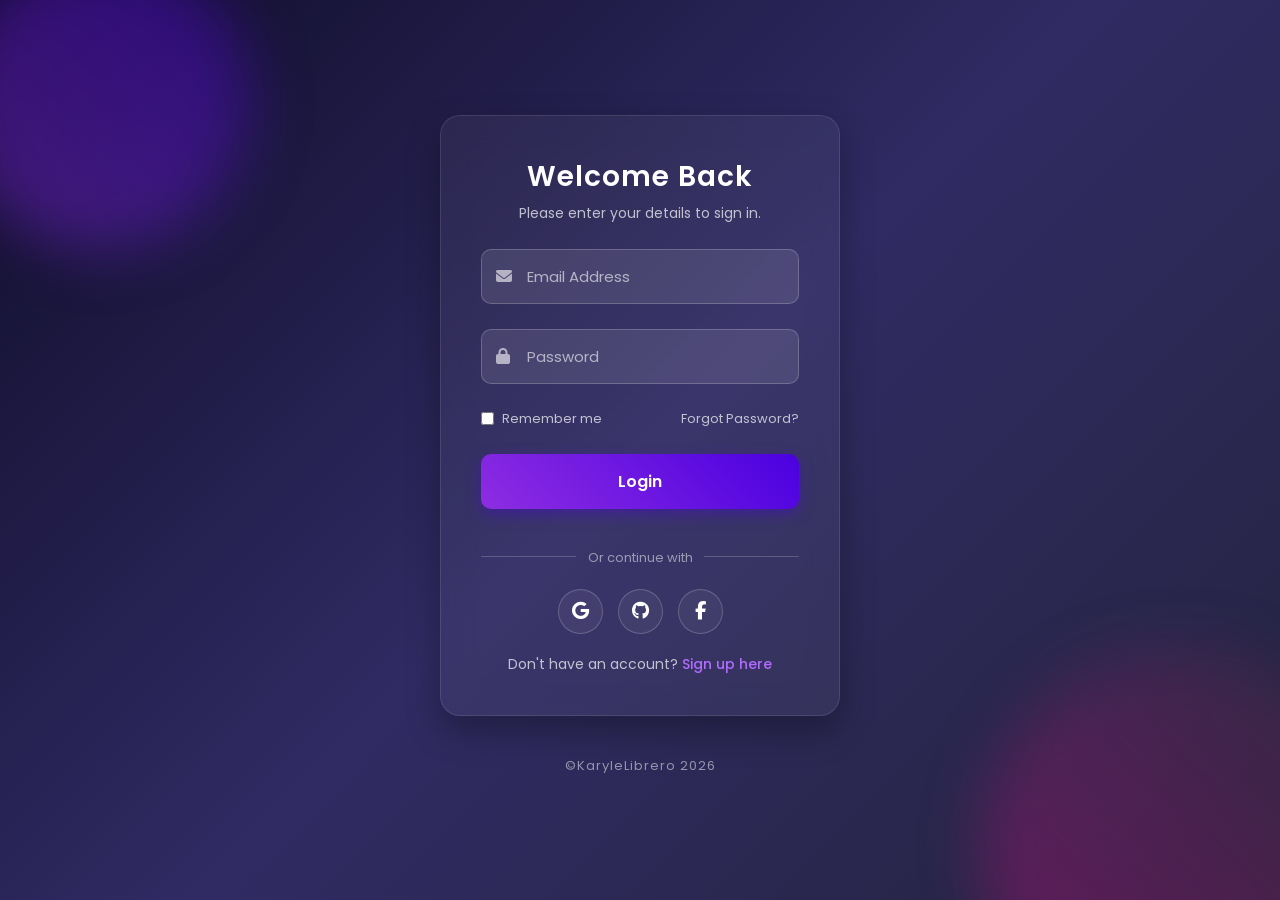
<file: index.html>
<!DOCTYPE html>
<html lang="en">
<head>
    <meta charset="UTF-8">
    <meta name="viewport" content="width=device-width, initial-scale=1.0">
    <title>Login Page</title>
    <link rel="stylesheet" href="style.css">
    <!-- Font Awesome for Icons -->
    <link rel="stylesheet" href="https://cdnjs.cloudflare.com/ajax/libs/font-awesome/6.4.0/css/all.min.css">
</head>
<body>
    <div class="bg-circle circle-1"></div>
    <div class="bg-circle circle-2"></div>

    <div class="container login-container">
        <div class="header-text">
            <h2>Welcome Back</h2>
            <p>Please enter your details to sign in.</p>
        </div>
        
        <form action="#" method="GET">
            <div class="input-group">
                <input type="email" placeholder="Email Address" required>
                <i class="fa-solid fa-envelope input-icon"></i>
            </div>
            
            <div class="input-group">
                <input type="password" placeholder="Password" required>
                <i class="fa-solid fa-lock input-icon"></i>
            </div>

            <div class="form-options">
                <label class="remember-me">
                    <input type="checkbox"> 
                    <span class="custom-checkbox"></span>
                    Remember me
                </label>
                <a href="#" class="forgot-pass">Forgot Password?</a>
            </div>
            
            <button type="submit" class="btn">Login</button>
            
            <div class="divider">
                <span>Or continue with</span>
            </div>

            <div class="social-login">
                <button type="button" class="social-btn"><i class="fa-brands fa-google"></i></button>
                <button type="button" class="social-btn"><i class="fa-brands fa-github"></i></button>
                <button type="button" class="social-btn"><i class="fa-brands fa-facebook-f"></i></button>
            </div>

            <div class="links">
                Don't have an account? <a href="register.html">Sign up here</a>
            </div>
        </form>
    </div>

    <footer>
        &copy;KaryleLibrero 2026
    </footer>
</body>
</html>
</file>
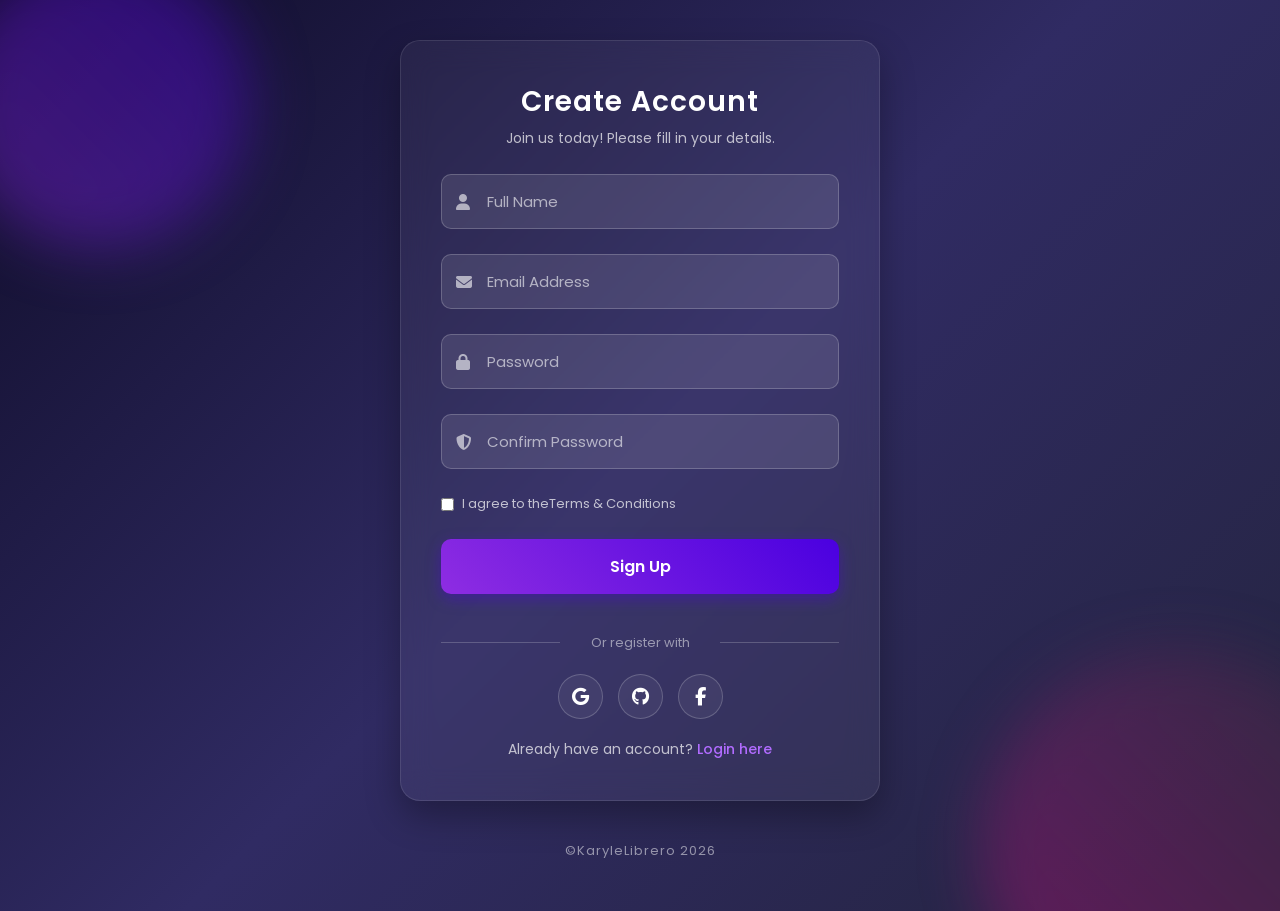
<file: register.html>
<!DOCTYPE html>
<html lang="en">
<head>
    <meta charset="UTF-8">
    <meta name="viewport" content="width=device-width, initial-scale=1.0">
    <title>Registration Page</title>
    <link rel="stylesheet" href="style.css">
    <!-- Font Awesome for Icons -->
    <link rel="stylesheet" href="https://cdnjs.cloudflare.com/ajax/libs/font-awesome/6.4.0/css/all.min.css">
</head>
<body>
    <div class="bg-circle circle-1"></div>
    <div class="bg-circle circle-2"></div>

    <div class="container register-container">
        <div class="header-text">
            <h2>Create Account</h2>
            <p>Join us today! Please fill in your details.</p>
        </div>

        <form action="index.html" method="GET">
            <div class="input-group">
                <input type="text" placeholder="Full Name" required>
                <i class="fa-solid fa-user input-icon"></i>
            </div>

            <div class="input-group">
                <input type="email" placeholder="Email Address" required>
                <i class="fa-solid fa-envelope input-icon"></i>
            </div>
            
            <div class="input-group">
                <input type="password" placeholder="Password" required>
                <i class="fa-solid fa-lock input-icon"></i>
            </div>

            <div class="input-group">
                <input type="password" placeholder="Confirm Password" required>
                <i class="fa-solid fa-shield-halved input-icon"></i>
            </div>
            
            <div class="form-options">
                <label class="remember-me">
                    <input type="checkbox" required> 
                    <span class="custom-checkbox"></span>
                    I agree to the <a href="#" class="forgot-pass">Terms & Conditions</a>
                </label>
            </div>

            <button type="submit" class="btn">Sign Up</button>
            
            <div class="divider">
                <span>Or register with</span>
            </div>

            <div class="social-login">
                <button type="button" class="social-btn"><i class="fa-brands fa-google"></i></button>
                <button type="button" class="social-btn"><i class="fa-brands fa-github"></i></button>
                <button type="button" class="social-btn"><i class="fa-brands fa-facebook-f"></i></button>
            </div>

            <div class="links">
                Already have an account? <a href="index.html">Login here</a>
            </div>
        </form>
    </div>

    <footer>
        &copy;KaryleLibrero 2026
    </footer>
</body>
</html>
</file>
<file: style.css>
@import url('https://fonts.googleapis.com/css2?family=Poppins:wght@300;400;500;600&display=swap');

* {
    margin: 0;
    padding: 0;
    box-sizing: border-box;
    font-family: 'Poppins', sans-serif;
}

body {
    display: flex;
    flex-direction: column;
    min-height: 100vh;
    align-items: center;
    justify-content: center;
    background: linear-gradient(135deg, #0f0c29, #302b63, #24243e);
    color: #fff;
    overflow-x: hidden;
    padding: 40px 20px;
}

.container {
    position: relative;
    z-index: 10;
    width: 100%;
    max-width: 400px;
    padding: 40px;
    background: rgba(255, 255, 255, 0.05);
    border: 1px solid rgba(255, 255, 255, 0.1);
    border-radius: 20px;
    backdrop-filter: blur(15px);
    -webkit-backdrop-filter: blur(15px);
    box-shadow: 0 15px 35px rgba(0, 0, 0, 0.3);
    animation: fadeIn 0.8s ease-out;
}

.register-container {
    max-width: 480px;
}

@keyframes fadeIn {
    from {
        opacity: 0;
        transform: translateY(20px);
    }
    to {
        opacity: 1;
        transform: translateY(0);
    }
}

.header-text {
    text-align: center;
    margin-bottom: 25px;
}

.header-text h2 {
    font-size: 28px;
    font-weight: 600;
    letter-spacing: 1px;
    color: #fff;
    margin-bottom: 5px;
}

.header-text p {
    font-size: 14px;
    color: rgba(255, 255, 255, 0.7);
}

.input-group {
    position: relative;
    margin-bottom: 25px;
}

.input-group input {
    width: 100%;
    padding: 15px 15px 15px 45px;
    background: rgba(255, 255, 255, 0.1);
    border: 1px solid rgba(255, 255, 255, 0.2);
    border-radius: 10px;
    outline: none;
    color: #fff;
    font-size: 15px;
    transition: all 0.3s ease;
}

.input-group input:focus {
    background: rgba(255, 255, 255, 0.15);
    border-color: #b16cff;
    box-shadow: 0 0 10px rgba(177, 108, 255, 0.3);
}

.input-group input::placeholder {
    color: rgba(255, 255, 255, 0.6);
}

.input-icon {
    position: absolute;
    left: 15px;
    top: 50%;
    transform: translateY(-50%);
    color: rgba(255, 255, 255, 0.6);
    transition: 0.3s ease;
    pointer-events: none; /* Make clicks pass through the icon to the input */
}

/* Icon changes color on input focus or when input isn't showing the placeholder */
.input-group input:focus ~ .input-icon,
.input-group input:not(:placeholder-shown) ~ .input-icon {
    color: #b16cff;
}

/* Form Options (Remember Me & Forgot Password) */
.form-options {
    display: flex;
    justify-content: space-between;
    align-items: center;
    margin-bottom: 25px;
    font-size: 13px;
}

.remember-me {
    display: flex;
    align-items: center;
    color: rgba(255, 255, 255, 0.7);
    cursor: pointer;
}

.remember-me input {
    margin-right: 8px;
    accent-color: #b16cff;
    cursor: pointer;
}

.forgot-pass {
    color: rgba(255, 255, 255, 0.7);
    text-decoration: none;
    transition: 0.3s ease;
}

.forgot-pass:hover {
    color: #b16cff;
    text-decoration: underline;
}

.btn {
    width: 100%;
    padding: 15px;
    border: none;
    border-radius: 10px;
    background: linear-gradient(45deg, #8E2DE2, #4A00E0);
    color: #fff;
    font-size: 16px;
    font-weight: 600;
    cursor: pointer;
    box-shadow: 0 5px 15px rgba(74, 0, 224, 0.4);
    transition: all 0.3s ease;
    margin-bottom: 15px;
}

.btn:hover {
    transform: translateY(-2px);
    box-shadow: 0 8px 20px rgba(74, 0, 224, 0.6);
}

.btn:active {
    transform: translateY(1px);
}

.links {
    text-align: center;
    margin-top: 20px;
    font-size: 14px;
    color: rgba(255, 255, 255, 0.7);
}

.links a {
    color: #b16cff;
    text-decoration: none;
    font-weight: 500;
    transition: 0.3s ease;
}

.links a:hover {
    color: #fff;
    text-decoration: underline;
}

/* Divider */
.divider {
    position: relative;
    text-align: center;
    margin: 20px 0;
}

.divider::before, .divider::after {
    content: '';
    position: absolute;
    top: 50%;
    width: 30%;
    height: 1px;
    background: rgba(255, 255, 255, 0.2);
}

.divider::before {
    left: 0;
}

.divider::after {
    right: 0;
}

.divider span {
    font-size: 13px;
    color: rgba(255, 255, 255, 0.5);
    padding: 0 10px;
}

/* Social Login */
.social-login {
    display: flex;
    justify-content: center;
    gap: 15px;
    margin-bottom: 20px;
}

.social-btn {
    width: 45px;
    height: 45px;
    border-radius: 50%;
    border: 1px solid rgba(255, 255, 255, 0.2);
    background: rgba(255, 255, 255, 0.05);
    color: #fff;
    font-size: 18px;
    display: flex;
    align-items: center;
    justify-content: center;
    cursor: pointer;
    transition: all 0.3s ease;
}

.social-btn:hover {
    background: #b16cff;
    border-color: #b16cff;
    transform: translateY(-3px);
    box-shadow: 0 5px 15px rgba(177, 108, 255, 0.4);
}

footer {
    position: relative;
    margin-top: 30px;
    text-align: center;
    font-size: 13px;
    color: rgba(255, 255, 255, 0.5);
    letter-spacing: 1px;
    width: 100%;
    padding: 10px;
    z-index: 10;
}

/* Background Animated Circles */
.bg-circle {
    position: fixed;
    border-radius: 50%;
    background: linear-gradient(45deg, rgba(142, 45, 226, 0.4), rgba(74, 0, 224, 0.4));
    filter: blur(30px);
    z-index: 1;
    animation: float 10s infinite ease-in-out alternate;
}

.circle-1 {
    width: 300px;
    height: 300px;
    top: -50px;
    left: -50px;
}

.circle-2 {
    width: 400px;
    height: 400px;
    bottom: -150px;
    right: -100px;
    background: linear-gradient(45deg, rgba(255, 0, 153, 0.3), rgba(73, 50, 64, 0.3));
    animation-delay: -5s;
}

@keyframes float {
    0% {
        transform: translate(0, 0) scale(1);
    }
    100% {
        transform: translate(30px, -40px) scale(1.1);
    }
}

@media (max-width: 480px) {
    .container {
        width: 90%;
        padding: 30px 20px;
    }
    .circle-1, .circle-2 {
        display: none;
    }
}
</file>
